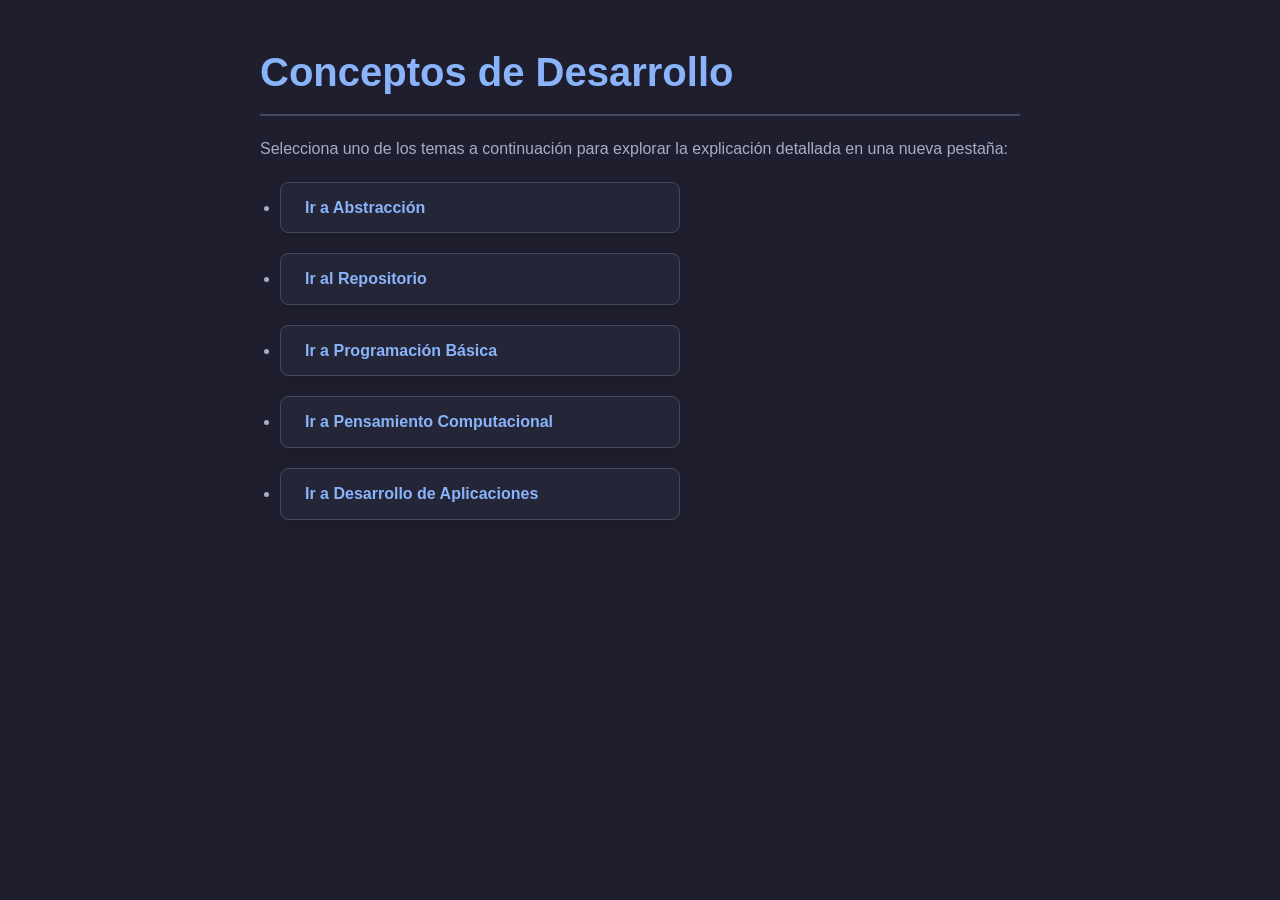
<file: index.html>
<!DOCTYPE html>
<html lang="es">
<head>
    <meta charset="UTF-8">
    <title>Menú Principal - Aprendizaje de Programación</title>
    <link rel="stylesheet" href="style.css">
</head>
<body>

    <h1>Conceptos de Desarrollo</h1>
    <p>Selecciona uno de los temas a continuación para explorar la explicación detallada en una nueva pestaña:</p>

    <ul>
        <li>
            <a href="abstraccion.html" target="_blank">Ir a Abstracción</a>
        </li>
        <li>
            <a href="repositorio.html" target="_blank">Ir al Repositorio</a>
        </li>
        <li>
            <a href="program.html" target="_blank">Ir a Programación Básica</a>
        </li>
        <li>
            <a href="pensamiento.html" target="_blank">Ir a Pensamiento Computacional</a>
        </li>
        <li>
            <a href="desarolloapp.html" target="_blank">Ir a Desarrollo de Aplicaciones</a>
        </li>
    </ul>




</body>
</html>
</file>
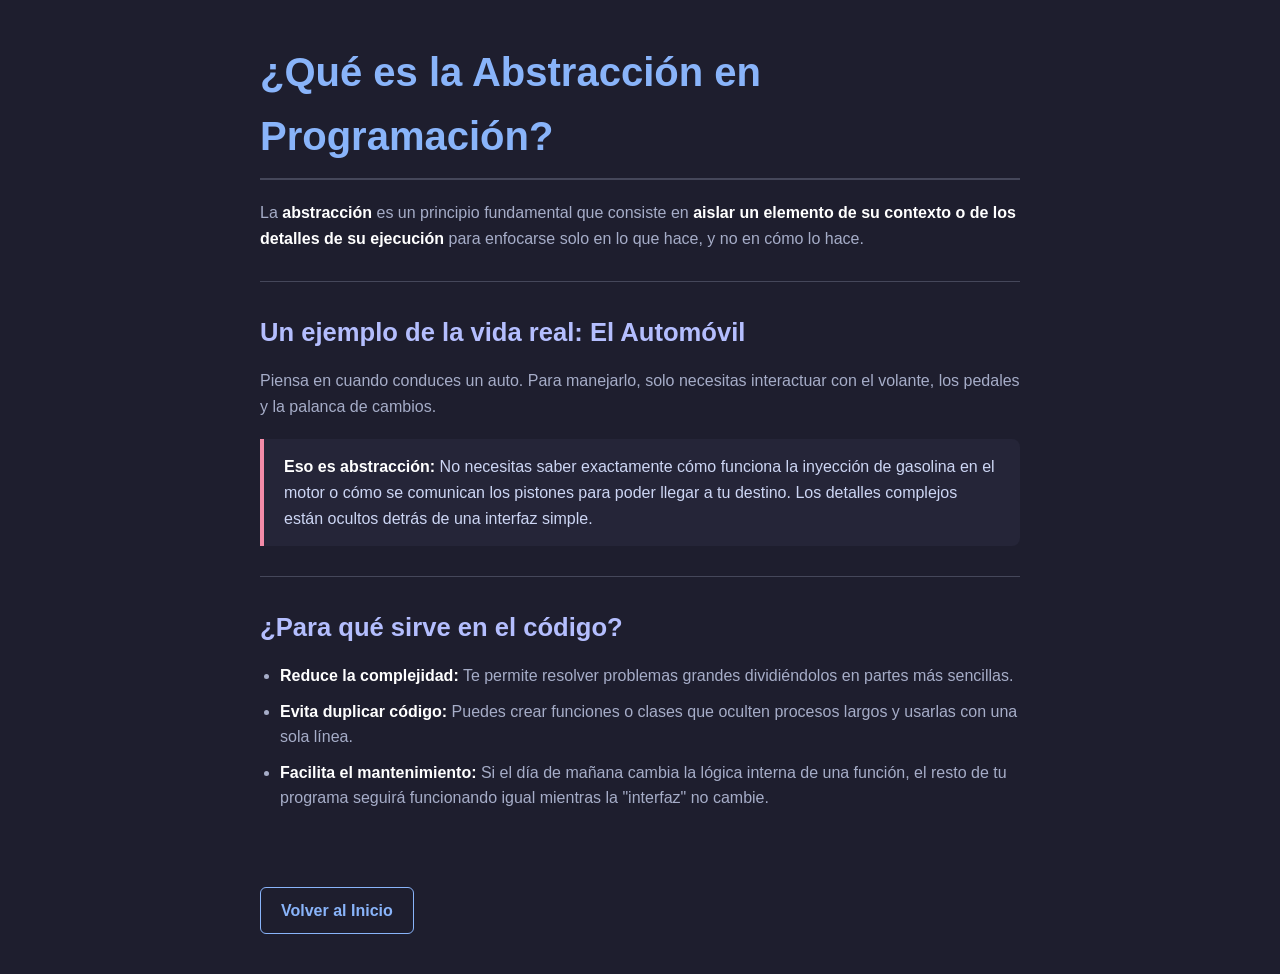
<file: abstraccion.html>
<!DOCTYPE html>
<html lang="es">
<head>
    <meta charset="UTF-8">
    <title>¿Qué es la Abstracción?</title>
    <link rel="stylesheet" href="style.css">
</head>
<body>

    <h1>¿Qué es la Abstracción en Programación?</h1>
    
    <p>
        La <strong>abstracción</strong> es un principio fundamental que consiste en 
        <strong>aislar un elemento de su contexto o de los detalles de su ejecución</strong> 
        para enfocarse solo en lo que hace, y no en cómo lo hace.
    </p>

    <hr>

    <h2>Un ejemplo de la vida real: El Automóvil</h2>
    <p>
        Piensa en cuando conduces un auto. Para manejarlo, solo necesitas interactuar con el volante, 
        los pedales y la palanca de cambios. 
    </p>
    <blockquote>
        <strong>Eso es abstracción:</strong> No necesitas saber exactamente cómo funciona la inyección 
         de gasolina en el motor o cómo se comunican los pistones para poder llegar a tu destino. Los detalles 
         complejos están ocultos detrás de una interfaz simple.
    </blockquote>

    <hr>

    <h2>¿Para qué sirve en el código?</h2>
    <ul>
        <li><strong>Reduce la complejidad:</strong> Te permite resolver problemas grandes dividiéndolos en partes más sencillas.</li>
        <li><strong>Evita duplicar código:</strong> Puedes crear funciones o clases que oculten procesos largos y usarlas con una sola línea.</li>
        <li><strong>Facilita el mantenimiento:</strong> Si el día de mañana cambia la lógica interna de una función, el resto de tu programa seguirá funcionando igual mientras la "interfaz" no cambie.</li>
    </ul>

    <br>
    <a href="index.html">Volver al Inicio</a>

</body>
</html>
</file>
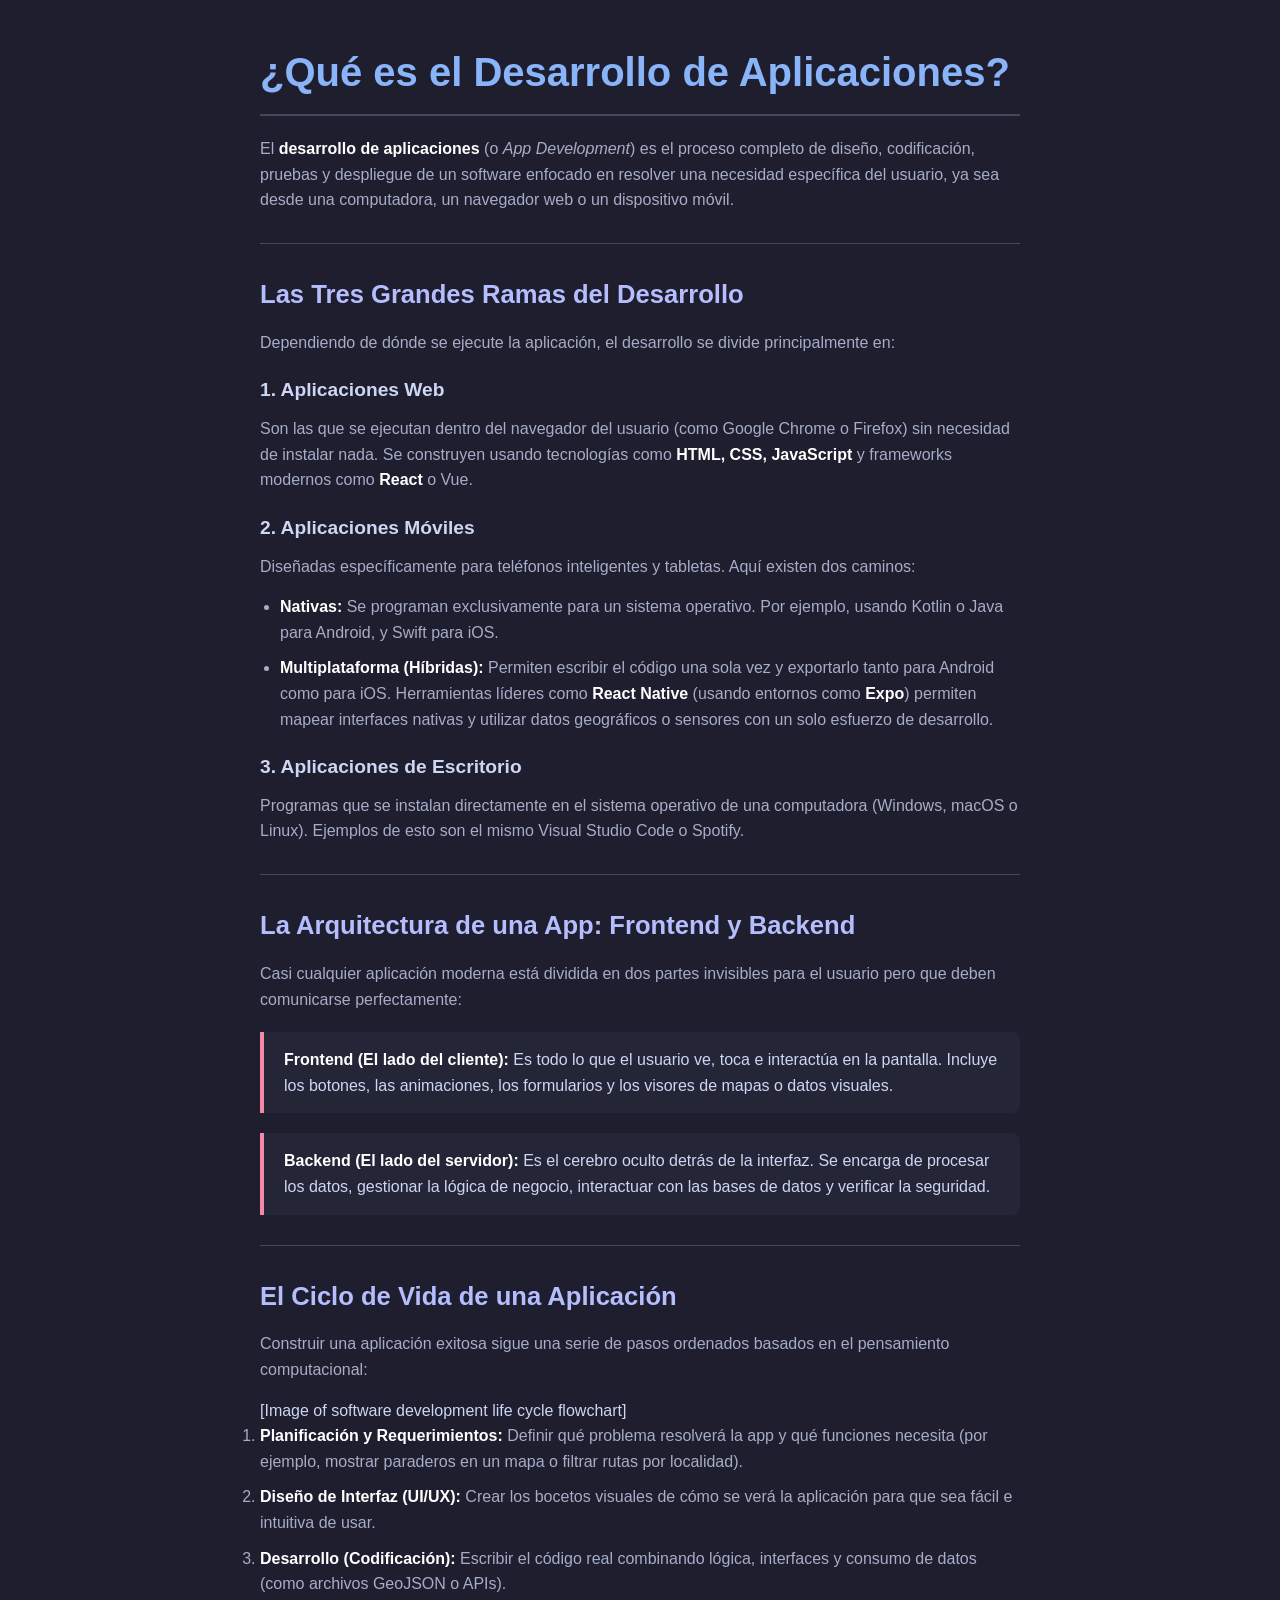
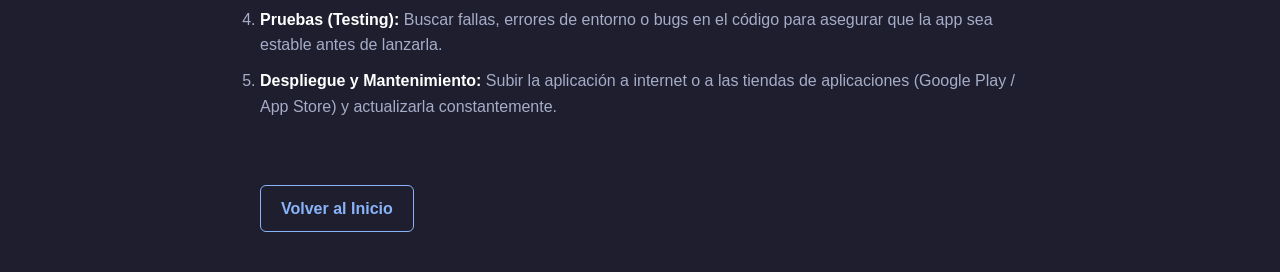
<file: desarolloapp.html>
<!DOCTYPE html>
<html lang="es">
<head>
    <meta charset="UTF-8">
    <title>Desarrollo de Aplicaciones</title>
    <link rel="stylesheet" href="style.css">
</head>
<body>

    <h1>¿Qué es el Desarrollo de Aplicaciones?</h1>
    
    <p>
        El <strong>desarrollo de aplicaciones</strong> (o <em>App Development</em>) es el proceso completo de diseño, 
        codificación, pruebas y despliegue de un software enfocado en resolver una necesidad específica del usuario, 
        ya sea desde una computadora, un navegador web o un dispositivo móvil.
    </p>

    <hr>

    <h2>Las Tres Grandes Ramas del Desarrollo</h2>
    <p>Dependiendo de dónde se ejecute la aplicación, el desarrollo se divide principalmente en:</p>

    <h3>1. Aplicaciones Web</h3>
    <p>
        Son las que se ejecutan dentro del navegador del usuario (como Google Chrome o Firefox) sin necesidad de instalar nada. 
        Se construyen usando tecnologías como <strong>HTML, CSS, JavaScript</strong> y frameworks modernos como <strong>React</strong> o Vue.
    </p>

    <h3>2. Aplicaciones Móviles</h3>
    <p>
        Diseñadas específicamente para teléfonos inteligentes y tabletas. Aquí existen dos caminos:
    </p>
    <ul>
        <li><strong>Nativas:</strong> Se programan exclusivamente para un sistema operativo. Por ejemplo, usando Kotlin o Java para Android, y Swift para iOS.</li>
        <li><strong>Multiplataforma (Híbridas):</strong> Permiten escribir el código una sola vez y exportarlo tanto para Android como para iOS. Herramientas líderes como <strong>React Native</strong> (usando entornos como <strong>Expo</strong>) permiten mapear interfaces nativas y utilizar datos geográficos o sensores con un solo esfuerzo de desarrollo.</li>
    </ul>

    <h3>3. Aplicaciones de Escritorio</h3>
    <p>
        Programas que se instalan directamente en el sistema operativo de una computadora (Windows, macOS o Linux). Ejemplos de esto son el mismo Visual Studio Code o Spotify.
    </p>

    <hr>

    <h2>La Arquitectura de una App: Frontend y Backend</h2>
    <p>
        Casi cualquier aplicación moderna está dividida en dos partes invisibles para el usuario pero que deben comunicarse perfectamente:
    </p>
    <blockquote>
        <strong>Frontend (El lado del cliente):</strong> Es todo lo que el usuario ve, toca e interactúa en la pantalla. Incluye los botones, las animaciones, los formularios y los visores de mapas o datos visuales.
    </blockquote>
    <blockquote>
        <strong>Backend (El lado del servidor):</strong> Es el cerebro oculto detrás de la interfaz. Se encarga de procesar los datos, gestionar la lógica de negocio, interactuar con las bases de datos y verificar la seguridad.
    </blockquote>

    <hr>

    <h2>El Ciclo de Vida de una Aplicación</h2>
    <p>Construir una aplicación exitosa sigue una serie de pasos ordenados basados en el pensamiento computacional:</p>
    
    

[Image of software development life cycle flowchart]

    
    <ol>
        <li><strong>Planificación y Requerimientos:</strong> Definir qué problema resolverá la app y qué funciones necesita (por ejemplo, mostrar paraderos en un mapa o filtrar rutas por localidad).</li>
        <li><strong>Diseño de Interfaz (UI/UX):</strong> Crear los bocetos visuales de cómo se verá la aplicación para que sea fácil e intuitiva de usar.</li>
        <li><strong>Desarrollo (Codificación):</strong> Escribir el código real combinando lógica, interfaces y consumo de datos (como archivos GeoJSON o APIs).</li>
        <li><strong>Pruebas (Testing):</strong> Buscar fallas, errores de entorno o bugs en el código para asegurar que la app sea estable antes de lanzarla.</li>
        <li><strong>Despliegue y Mantenimiento:</strong> Subir la aplicación a internet o a las tiendas de aplicaciones (Google Play / App Store) y actualizarla constantemente.</li>
    </ol>

    <br>
    <a href="index.html">Volver al Inicio</a>

</body>
</html>
</file>
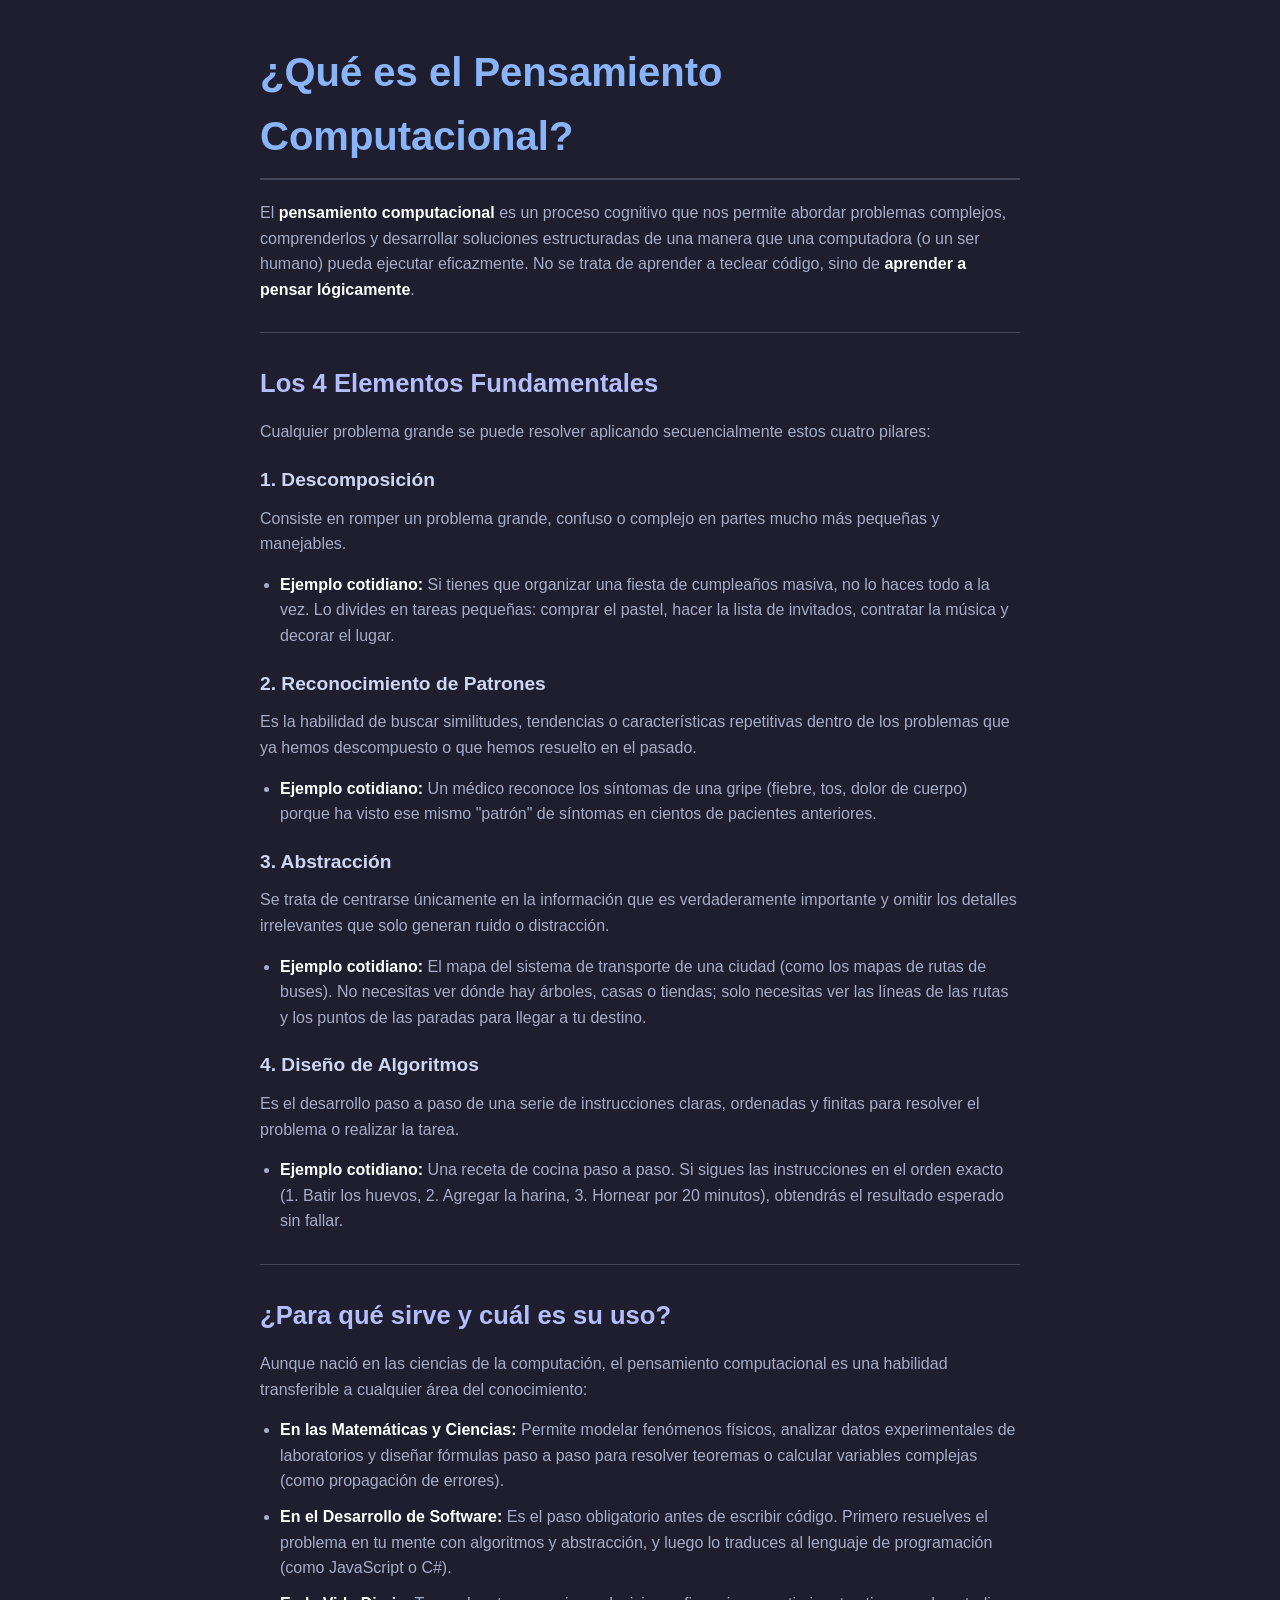
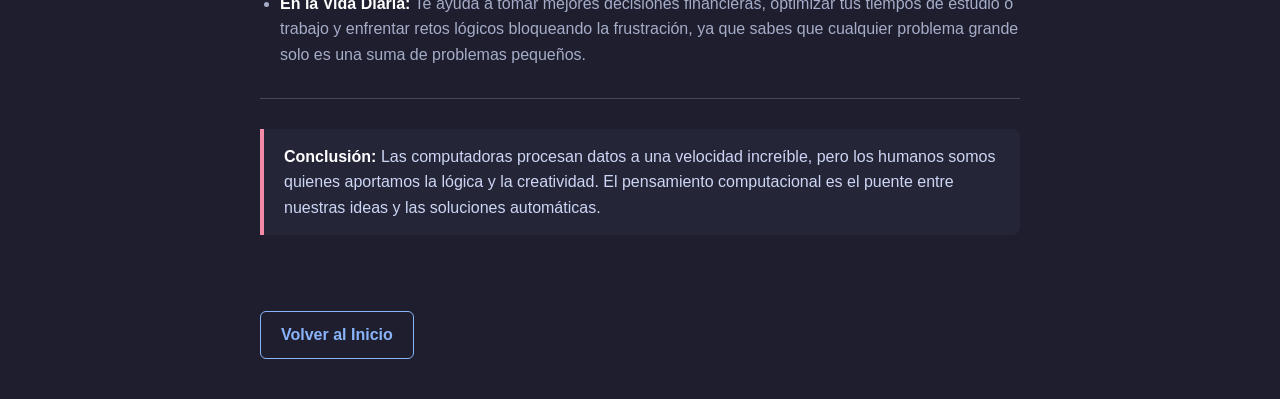
<file: pensamiento.html>
<!DOCTYPE html>
<html lang="es">
<head>
    <meta charset="UTF-8">
    <title>Pensamiento Computacional</title>
    <link rel="stylesheet" href="style.css">
</head>
<body>

    <h1>¿Qué es el Pensamiento Computacional?</h1>
    
    <p>
        El <strong>pensamiento computacional</strong> es un proceso cognitivo que nos permite abordar problemas complejos, 
        comprenderlos y desarrollar soluciones estructuradas de una manera que una computadora (o un ser humano) 
        pueda ejecutar eficazmente. No se trata de aprender a teclear código, sino de <strong>aprender a pensar lógicamente</strong>.
    </p>

    <hr>

    <h2>Los 4 Elementos Fundamentales</h2>
    <p>Cualquier problema grande se puede resolver aplicando secuencialmente estos cuatro pilares:</p>

    <h3>1. Descomposición</h3>
    <p>
        Consiste en romper un problema grande, confuso o complejo en partes mucho más pequeñas y manejables.
    </p>
    <ul>
        <li><strong>Ejemplo cotidiano:</strong> Si tienes que organizar una fiesta de cumpleaños masiva, no lo haces todo a la vez. Lo divides en tareas pequeñas: comprar el pastel, hacer la lista de invitados, contratar la música y decorar el lugar.</li>
    </ul>

    <h3>2. Reconocimiento de Patrones</h3>
    <p>
        Es la habilidad de buscar similitudes, tendencias o características repetitivas dentro de los problemas que ya hemos descompuesto o que hemos resuelto en el pasado.
    </p>
    <ul>
        <li><strong>Ejemplo cotidiano:</strong> Un médico reconoce los síntomas de una gripe (fiebre, tos, dolor de cuerpo) porque ha visto ese mismo "patrón" de síntomas en cientos de pacientes anteriores.</li>
    </ul>

    <h3>3. Abstracción</h3>
    <p>
        Se trata de centrarse únicamente en la información que es verdaderamente importante y omitir los detalles irrelevantes que solo generan ruido o distracción.
    </p>
    <ul>
        <li><strong>Ejemplo cotidiano:</strong> El mapa del sistema de transporte de una ciudad (como los mapas de rutas de buses). No necesitas ver dónde hay árboles, casas o tiendas; solo necesitas ver las líneas de las rutas y los puntos de las paradas para llegar a tu destino.</li>
    </ul>

    <h3>4. Diseño de Algoritmos</h3>
    <p>
        Es el desarrollo paso a paso de una serie de instrucciones claras, ordenadas y finitas para resolver el problema o realizar la tarea.
    </p>
    <ul>
        <li><strong>Ejemplo cotidiano:</strong> Una receta de cocina paso a paso. Si sigues las instrucciones en el orden exacto (1. Batir los huevos, 2. Agregar la harina, 3. Hornear por 20 minutos), obtendrás el resultado esperado sin fallar.</li>
    </ul>

    <hr>

    <h2>¿Para qué sirve y cuál es su uso?</h2>
    <p>
        Aunque nació en las ciencias de la computación, el pensamiento computacional es una habilidad transferible a cualquier área del conocimiento:
    </p>
    <ul>
        <li><strong>En las Matemáticas y Ciencias:</strong> Permite modelar fenómenos físicos, analizar datos experimentales de laboratorios y diseñar fórmulas paso a paso para resolver teoremas o calcular variables complejas (como propagación de errores).</li>
        <li><strong>En el Desarrollo de Software:</strong> Es el paso obligatorio antes de escribir código. Primero resuelves el problema en tu mente con algoritmos y abstracción, y luego lo traduces al lenguaje de programación (como JavaScript o C#).</li>
        <li><strong>En la Vida Diaria:</strong> Te ayuda a tomar mejores decisiones financieras, optimizar tus tiempos de estudio o trabajo y enfrentar retos lógicos bloqueando la frustración, ya que sabes que cualquier problema grande solo es una suma de problemas pequeños.</li>
    </ul>

    <hr>

    <blockquote>
        <strong>Conclusión:</strong> Las computadoras procesan datos a una velocidad increíble, pero los humanos somos quienes aportamos la lógica y la creatividad. El pensamiento computacional es el puente entre nuestras ideas y las soluciones automáticas.
    </blockquote>

    <br>
    <a href="index.html">Volver al Inicio</a>

</body>
</html>
</file>
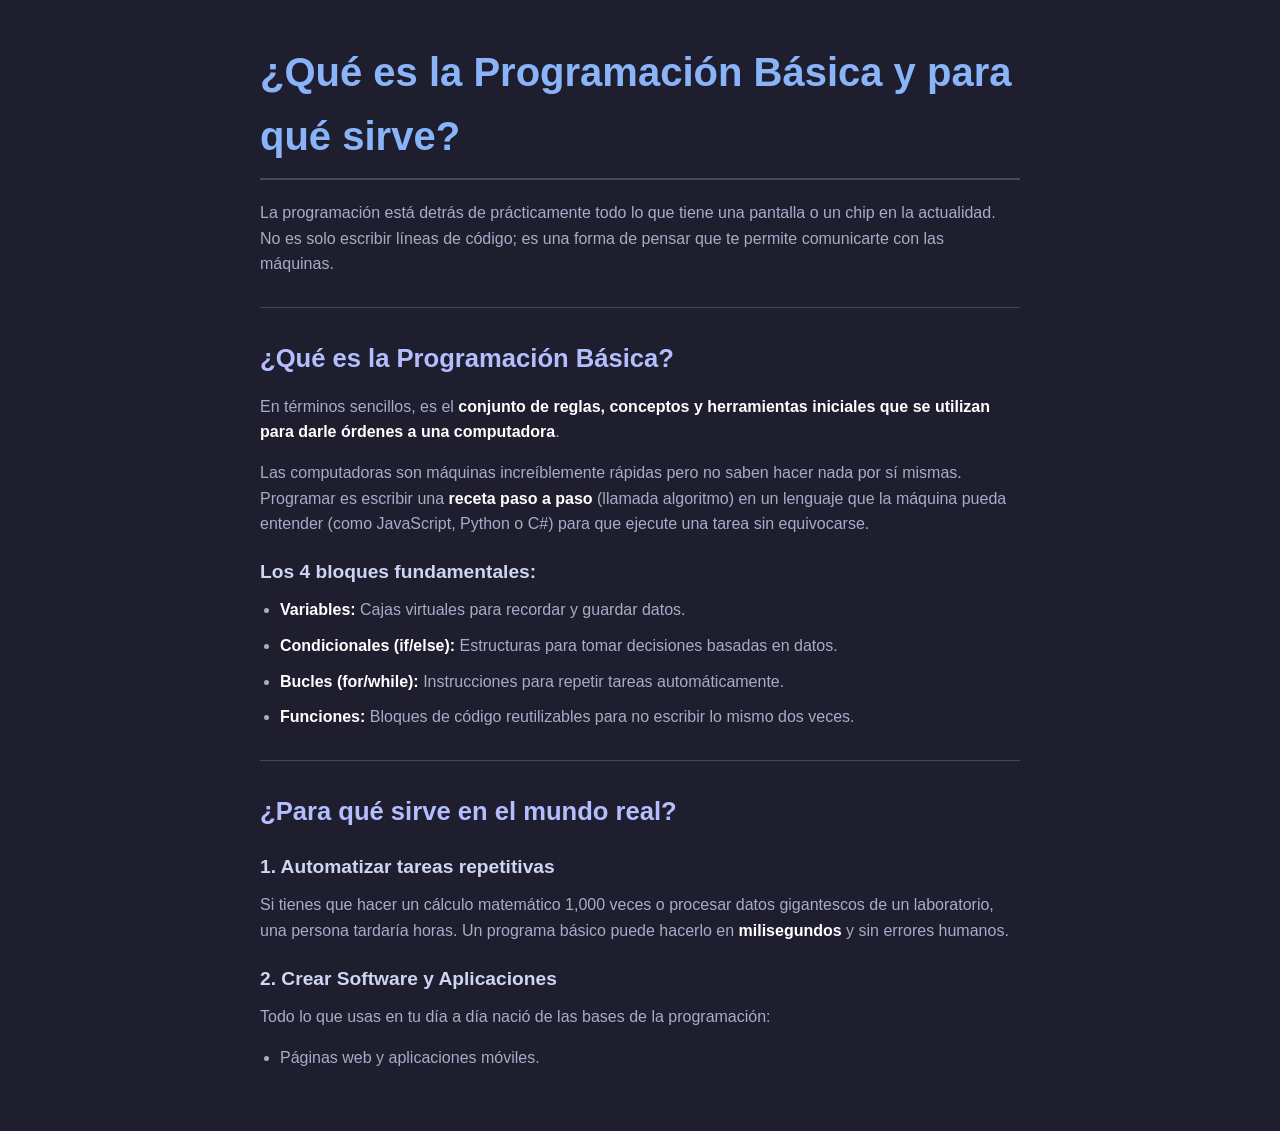
<file: program.html>
<!DOCTYPE html>
<html lang="es">
<head>
    <meta charset="UTF-8">
    <title>¿Qué es la Programación Básica?</title>
    <link rel="stylesheet" href="style.css">
</head>
<body>

    <h1>¿Qué es la Programación Básica y para qué sirve?</h1>
    
    <p>
        La programación está detrás de prácticamente todo lo que tiene una pantalla o un chip en la actualidad. 
        No es solo escribir líneas de código; es una forma de pensar que te permite comunicarte con las máquinas.
    </p>

    <hr>

    <h2>¿Qué es la Programación Básica?</h2>
    <p>
        En términos sencillos, es el <strong>conjunto de reglas, conceptos y herramientas iniciales que se utilizan para darle órdenes a una computadora</strong>. 
    </p>
    <p>
        Las computadoras son máquinas increíblemente rápidas pero no saben hacer nada por sí mismas. Programar es escribir una <strong>receta paso a paso</strong> (llamada algoritmo) en un lenguaje que la máquina pueda entender (como JavaScript, Python o C#) para que ejecute una tarea sin equivocarse.
    </p>

    <h3>Los 4 bloques fundamentales:</h3>
    <ul>
        <li><strong>Variables:</strong> Cajas virtuales para recordar y guardar datos.</li>
        <li><strong>Condicionales (if/else):</strong> Estructuras para tomar decisiones basadas en datos.</li>
        <li><strong>Bucles (for/while):</strong> Instrucciones para repetir tareas automáticamente.</li>
        <li><strong>Funciones:</strong> Bloques de código reutilizables para no escribir lo mismo dos veces.</li>
    </ul>

    <hr>

    <h2>¿Para qué sirve en el mundo real?</h2>
    
    <h3>1. Automatizar tareas repetitivas</h3>
    <p>
        Si tienes que hacer un cálculo matemático 1,000 veces o procesar datos gigantescos de un laboratorio, una persona tardaría horas. Un programa básico puede hacerlo en <strong>milisegundos</strong> y sin errores humanos.
    </p>

    <h3>2. Crear Software y Aplicaciones</h3>
    <p>
        Todo lo que usas en tu día a día nació de las bases de la programación:
    </p>
    <ul>
        <li>Páginas web y aplicaciones móviles.
</file>
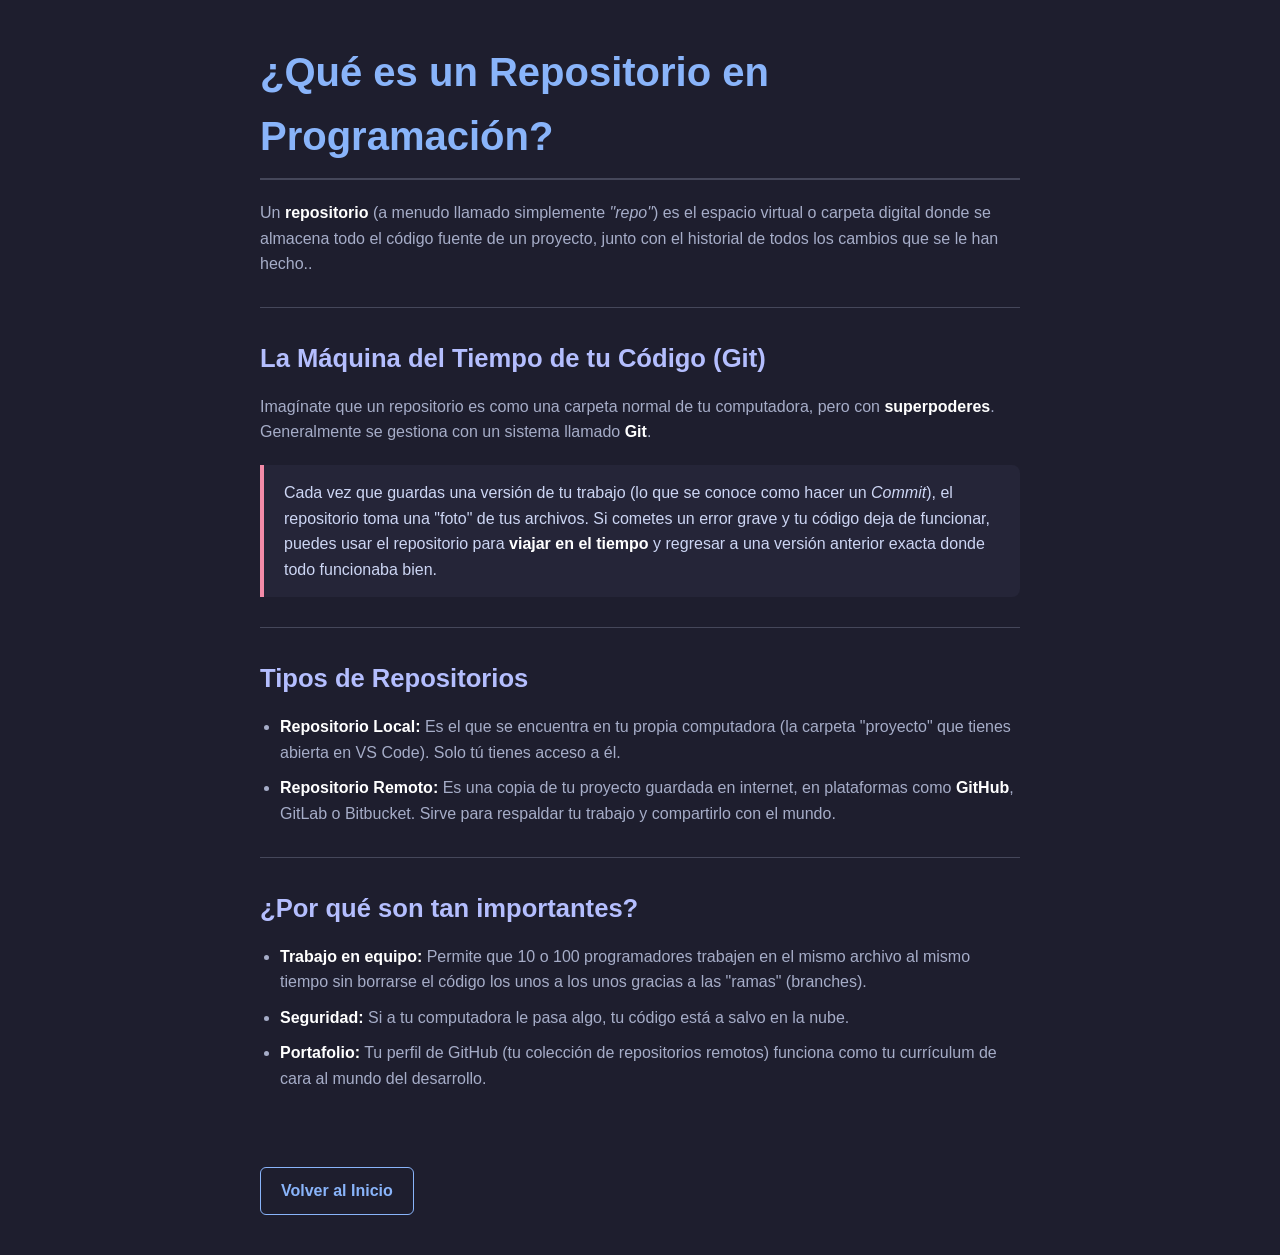
<file: Repositorio.html>
<!DOCTYPE html>
<html lang="es">
<head>
    <meta charset="UTF-8">
    <title>¿Qué es un Repositorio?</title>
    <link rel="stylesheet" href="style.css">
</head>
<body>

    <h1>¿Qué es un Repositorio en Programación?</h1>
    
    <p>
        Un <strong>repositorio</strong> (a menudo llamado simplemente <em>"repo"</em>) es el espacio virtual 
        o carpeta digital donde se almacena todo el código fuente de un proyecto, junto con el historial 
        de todos los cambios que se le han hecho..
    </p>

    <hr>

    <h2>La Máquina del Tiempo de tu Código (Git)</h2>
    <p>
        Imagínate que un repositorio es como una carpeta normal de tu computadora, pero con <strong>superpoderes</strong>. 
        Generalmente se gestiona con un sistema llamado <strong>Git</strong>. 
    </p>
    
    <blockquote>
        Cada vez que guardas una versión de tu trabajo (lo que se conoce como hacer un <em>Commit</em>), el repositorio 
        toma una "foto" de tus archivos. Si cometes un error grave y tu código deja de funcionar, puedes usar el repositorio 
        para <strong>viajar en el tiempo</strong> y regresar a una versión anterior exacta donde todo funcionaba bien.
    </blockquote>

    <hr>

    <h2>Tipos de Repositorios</h2>
    <ul>
        <li><strong>Repositorio Local:</strong> Es el que se encuentra en tu propia computadora (la carpeta "proyecto" que tienes abierta en VS Code). Solo tú tienes acceso a él.</li>
        <li><strong>Repositorio Remoto:</strong> Es una copia de tu proyecto guardada en internet, en plataformas como <strong>GitHub</strong>, GitLab o Bitbucket. Sirve para respaldar tu trabajo y compartirlo con el mundo.</li>
    </ul>

    <hr>

    <h2>¿Por qué son tan importantes?</h2>
    <ul>
        <li><strong>Trabajo en equipo:</strong> Permite que 10 o 100 programadores trabajen en el mismo archivo al mismo tiempo sin borrarse el código los unos a los unos gracias a las "ramas" (branches).</li>
        <li><strong>Seguridad:</strong> Si a tu computadora le pasa algo, tu código está a salvo en la nube.</li>
        <li><strong>Portafolio:</strong> Tu perfil de GitHub (tu colección de repositorios remotos) funciona como tu currículum de cara al mundo del desarrollo.</li>
    </ul>

    <br>
    <a href="index.html">Volver al Inicio</a>

</body>
</html>
</file>
<file: style.css>
/* ==========================================================================
   1. CONFIGURACIÓN GENERAL Y VARIABLES
   ========================================================================== */
:root {
    --bg-color: #1e1e2e;       /* Fondo oscuro suave (estilo VS Code) */
    --card-bg: #252538;        /* Fondo de tarjetas y bloques */
    --text-main: #cdd6f4;      /* Texto principal claro */
    --text-muted: #a6adc8;     /* Texto secundario o explicaciones */
    --accent-color: #89b4fa;   /* Azul brillante para enlaces y títulos */
    --accent-hover: #b4befe;   /* Azul claro para cuando pasas el mouse */
    --border-color: #45475a;   /* Color para líneas divisorias */
    --quote-border: #f38ba8;   /* Color rosa/rojo para destacar notas importante */
}

* {
    margin: 0;
    padding: 0;
    box-sizing: border-box;
}

body {
    font-family: 'Segoe UI', Tahoma, Geneva, Verdana, sans-serif;
    background-color: var(--bg-color);
    color: var(--text-main);
    line-height: 1.6;
    max-width: 800px;
    margin: 0 auto;
    padding: 40px 20px;
}

/* ==========================================================================
   2. TIPOGRAFÍA Y TÍTULOS
   ========================================================================== */
h1 {
    font-size: 2.5rem;
    color: var(--accent-color);
    margin-bottom: 20px;
    font-weight: 700;
    border-bottom: 2px solid var(--border-color);
    padding-bottom: 10px;
}

h2 {
    font-size: 1.6rem;
    color: var(--accent-hover);
    margin-top: 30px;
    margin-bottom: 15px;
}

h3 {
    font-size: 1.2rem;
    color: var(--text-main);
    margin-top: 20px;
    margin-bottom: 10px;
}

p {
    margin-bottom: 15px;
    color: var(--text-muted);
}

strong {
    color: #ffffff; /* Resalta las letras negritas en blanco brillante */
}

/* ==========================================================================
   3. ELEMENTOS ESTRUCTURALES (LÍNEAS, SECCIONES, CODIGO)
   ========================================================================== */
hr {
    border: 0;
    height: 1px;
    background: var(--border-color);
    margin: 30px 0;
}

/* Estilo especial para los ejemplos de código (etiquetas <code>) */
code {
    background-color: #313244;
    padding: 2px 6px;
    border-radius: 4px;
    font-family: 'Courier New', Courier, monospace;
    color: #f9e2af; /* Color amarillo suave para resaltar sintaxis */
    font-size: 0.95rem;
}

/* Estilo para las notas importantes (<blockquote>) */
blockquote {
    background-color: var(--card-bg);
    border-left: 4px solid var(--quote-border);
    padding: 15px 20px;
    margin: 20px 0;
    border-radius: 0 8px 8px 0;
}

blockquote p {
    margin-bottom: 0;
    font-style: italic;
}

/* ==========================================================================
   4. COMPONENTES: LISTAS Y ENLACES (MENÚ PRINCIPAL Y BOTONES)
   ========================================================================== */
ul {
    margin-left: 20px;
    margin-bottom: 20px;
}

li {
    margin-bottom: 10px;
    color: var(--text-muted);
}

/* Estilo base de los enlaces */
a {
    color: var(--accent-color);
    text-decoration: none;
    transition: all 0.3s ease;
    font-weight: 600;
}

a:hover {
    color: var(--accent-hover);
    text-decoration: underline;
}

/* Transformamos los enlaces del index (el menú de lista) en botones elegantes */
ul li a {
    display: inline-block;
    background-color: var(--card-bg);
    color: var(--accent-color);
    padding: 12px 24px;
    margin: 5px 0;
    border-radius: 8px;
    border: 1px solid var(--border-color);
    width: 100%; /* Hace que ocupen todo el ancho tipo tarjeta */
    max-width: 400px;
    text-decoration: none;
    box-shadow: 0 4px 6px rgba(0, 0, 0, 0.1);
}

ul li a:hover {
    background-color: var(--border-color);
    color: #ffffff;
    transform: translateY(-2px); /* Pequeño efecto de levitación */
    text-decoration: none;
}

/* Estilo para el botón de "Volver al Inicio" */
body > a[href="index.html"] {
    display: inline-block;
    margin-top: 30px;
    padding: 10px 20px;
    border: 1px solid var(--accent-color);
    border-radius: 6px;
}

body > a[href="index.html"]:hover {
    background-color: var(--accent-color);
    color: var(--bg-color);
    text-decoration: none;
}
</file>
